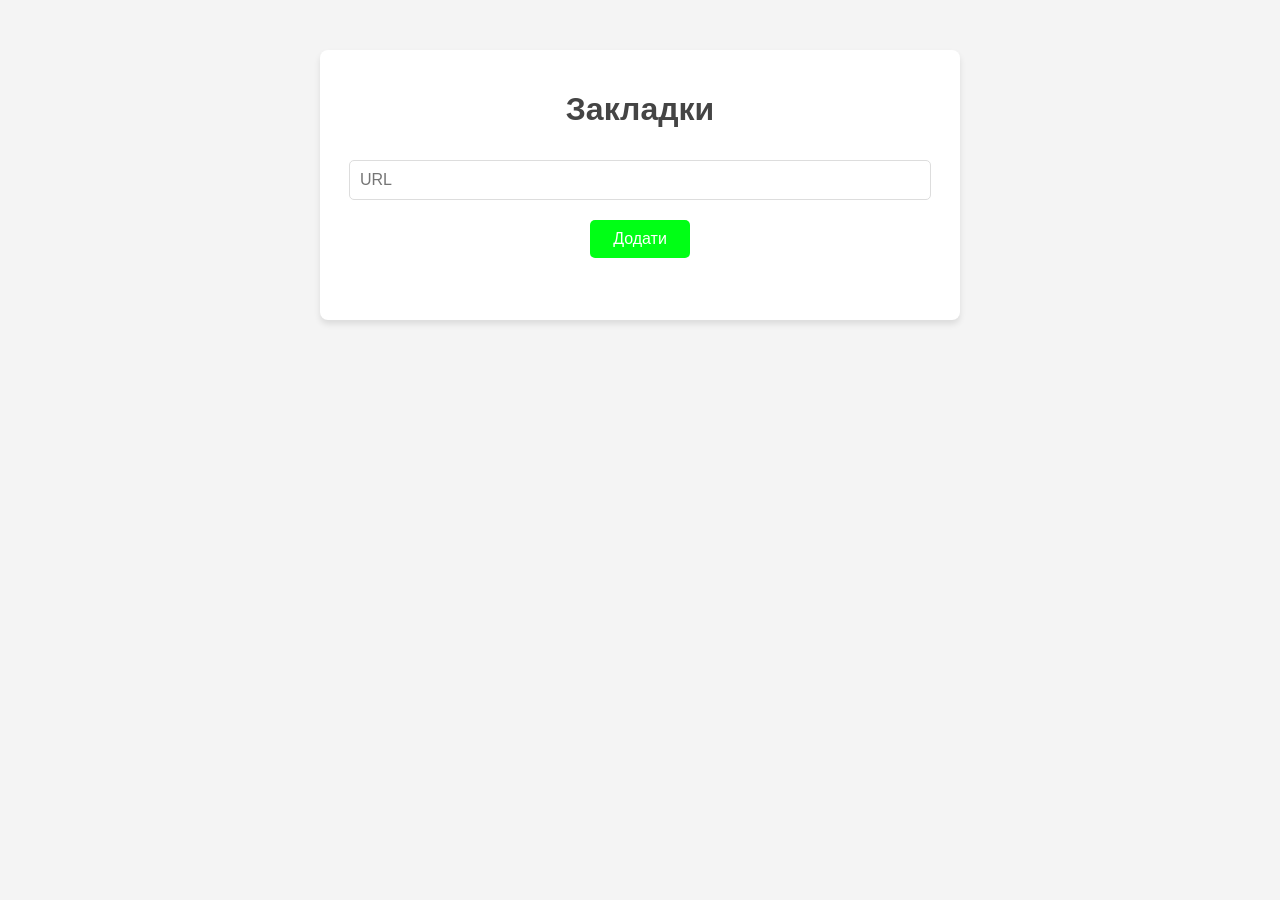
<file: index.html>
<!DOCTYPE html>
<html lang="en">
  <head>
    <meta charset="UTF-8" />
    <meta name="viewport" content="width=device-width, initial-scale=1.0" />
    <title>Document</title>
    <link rel="stylesheet" href="./css/style.css" />
  </head>
  <body>
    <div class="container" id="bookmarkApp">
      <h1>Закладки</h1>
      <input type="text" id="bookmarkInput" placeholder="URL" />
      <button type="submit" id="addBookmarkBtn">Додати</button>
      <ul id="bookmarkList"></ul>
    </div>

    <script src="./js/script.js" type="module"></script>
  </body>
</html>
</file>
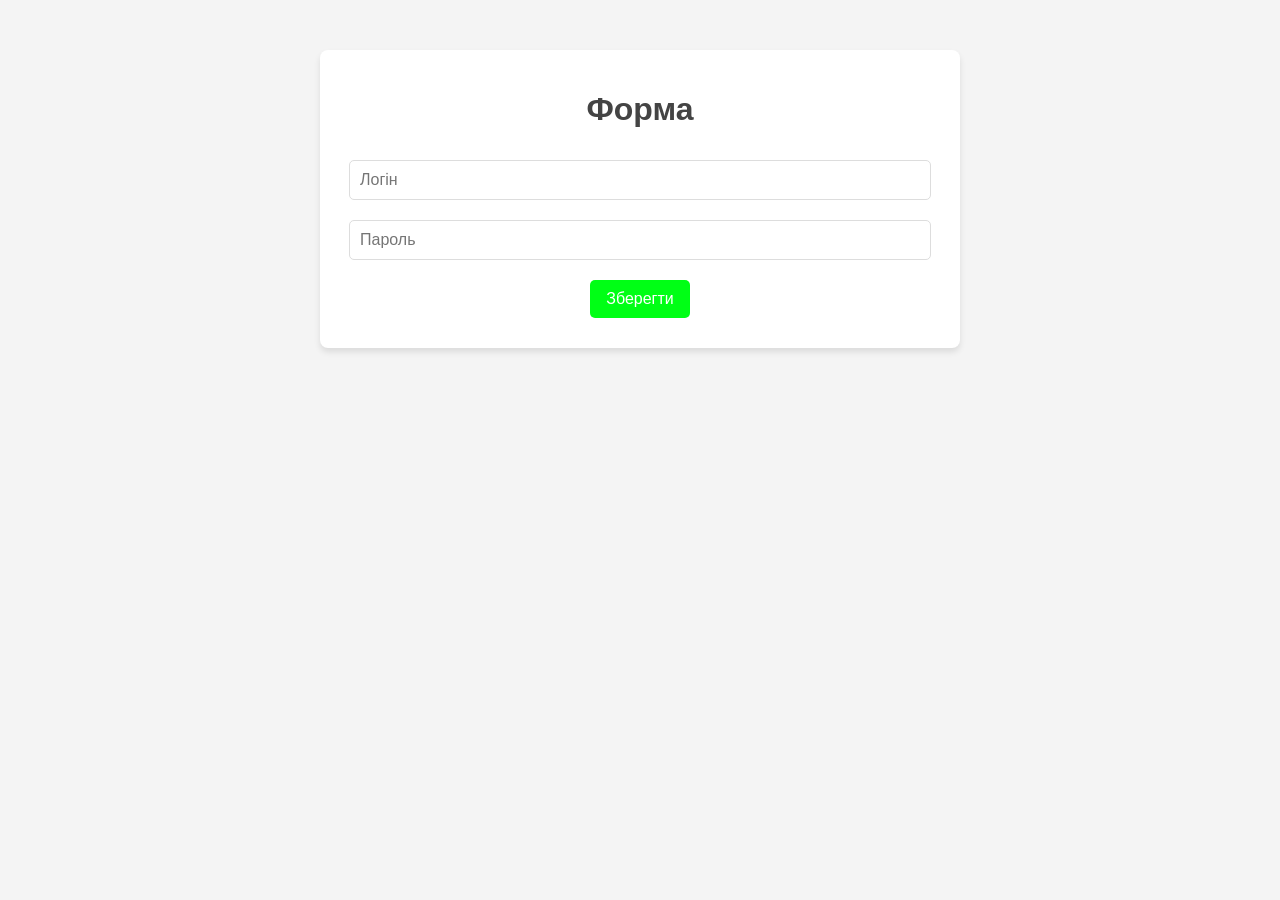
<file: task_2.html>
<!DOCTYPE html>
<html lang="en">
  <head>
    <meta charset="UTF-8" />
    <meta name="viewport" content="width=device-width, initial-scale=1.0" />
    <title>Document</title>
    <link rel="stylesheet" href="./css/style.css" />
  </head>
  <body>
    <div class="container" id="formApp">
      <h1>Форма</h1>
      <input type="text" id="username" placeholder="Логін" />
      <input type="password" id="password" placeholder="Пароль" />
      <button type="submit" id="saveBtn">Зберегти</button>
    </div>
    <script src="./js/task_2.js" type="module"></script>
  </body>
</html>
</file>
<file: css/style.css>
body {
  font-family: Arial, sans-serif;
  margin: 0;
  padding: 0;
  background-color: #f4f4f4;
  color: #333;
}

.container {
  max-width: 600px;
  margin: 50px auto;
  background: white;
  padding: 20px;
  border-radius: 8px;
  box-shadow: 0 4px 6px rgba(0, 0, 0, 0.1);
  display: flex;
  align-items: center;
  flex-direction: column;
}

h1 {
  text-align: center;

  color: #444;
}

input,
button {
  display: block;

  width: calc(100% - 40px);

  margin: 10px;

  padding: 10px;

  border: 1px solid #ddd;

  border-radius: 5px;

  font-size: 16px;
}

a {
  color: chocolate;

  font-size: 22px;
}

button {
  background-color: #00ff15;

  transition: 0.3s;

  color: white;

  cursor: pointer;

  border: none;

  width: 100px;
}

button:hover {
  background-color: #0056b3;
}

ul {
  list-style-type: none;

  padding: 0;
}

ul li {
  padding: 10px;

  margin: 5px 0;

  background: #f9f9f9;

  border-radius: 4px;

  display: flex;

  justify-content: space-between;

  align-items: center;
}

ul li:hover {
  background-color: #e9e9e9;
}

button.delete {
  background-color: #dc3545;

  color: white;
}

button.delete:hover {
  background-color: #c82333;
}

.linkContainer {
  display: flex;
  align-items: center;
  justify-content: space-between;
  background-color: #f4f4f4;
  border-radius: 10px;
  width: 582px;
  margin: 10px;
}

a {
  padding: 10px;
}
</file>
